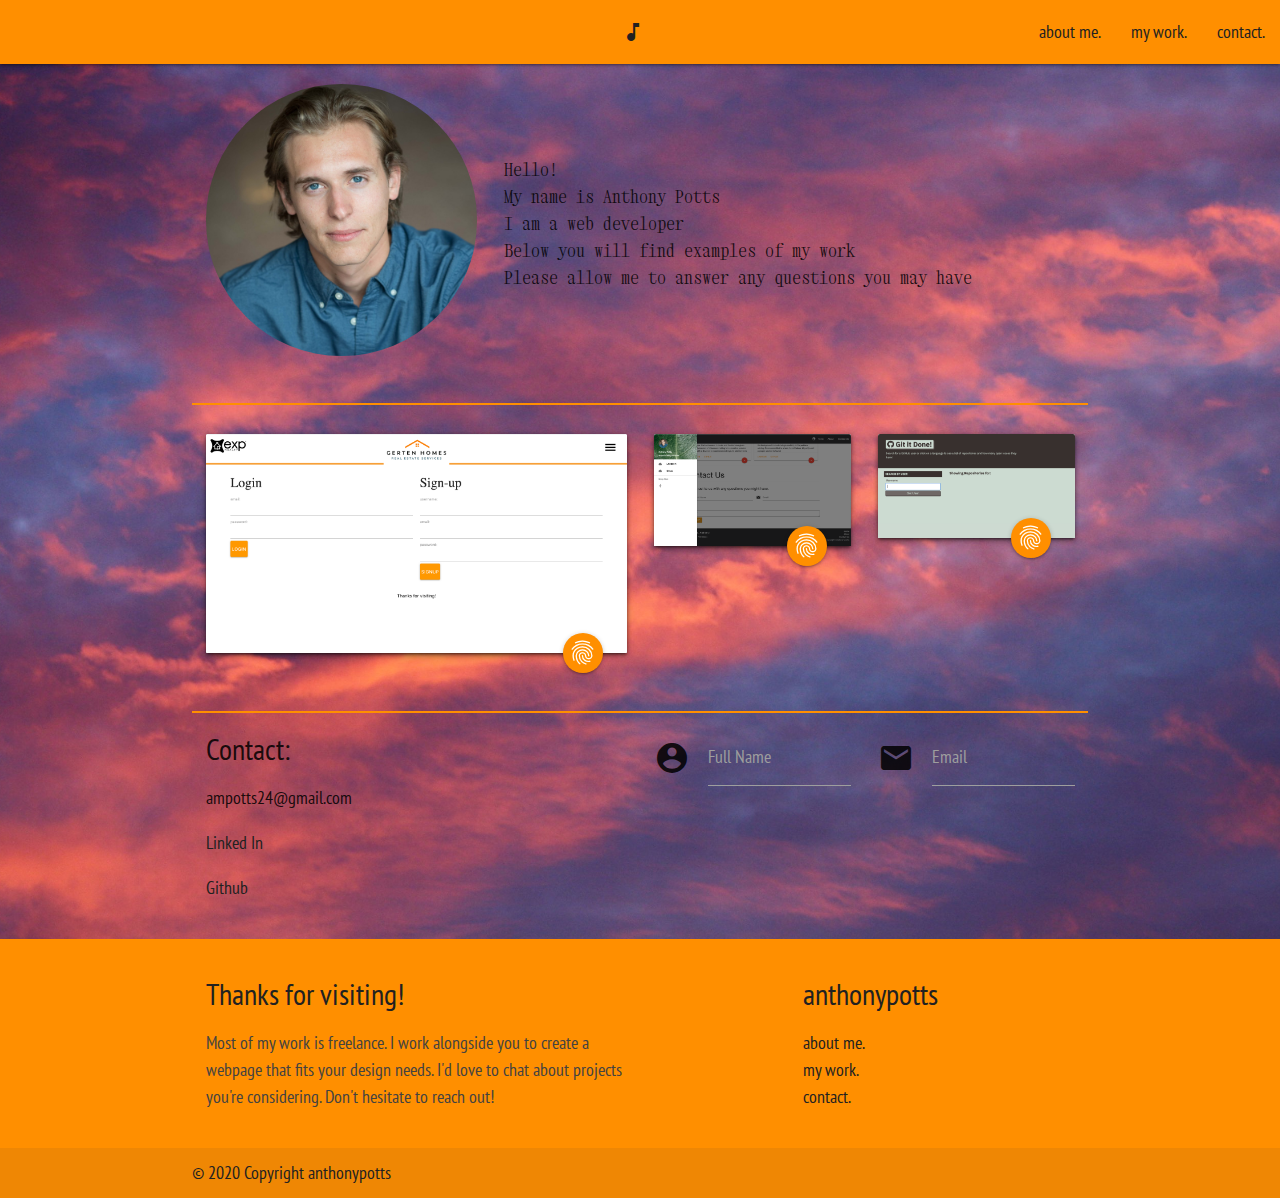
<file: index.html>
<!DOCTYPE html>
<html lang="en">
<head>
    <meta charset="UTF-8">
    <meta name="viewport" content="width=device-width, initial-scale=1.0">
    <link href="https://fonts.googleapis.com/icon?family=Material+Icons" rel="stylesheet">
    <link rel="stylesheet" href="https://cdnjs.cloudflare.com/ajax/libs/materialize/1.0.0/css/materialize.min.css">
    <link rel="stylesheet" href="./assets/css/style.css" />
    <link href="https://fonts.googleapis.com/css2?family=Bebas+Neue&family=PT+Sans+Narrow&family=Xanh+Mono&display=swap" rel="stylesheet">
    <title>anthonypotts</title>
</head>
<body>
    <!--navigation-->
    <nav>
        <div class="nav-wrapper amber darken-3">
            <a href="https://soundcloud.com/jnorthport" class="brand-logo center"><i class="material-icons grey-text text-darken-4">music_note</i></a>
            <ul id="nav-mobile" class="right hide-on-med-and-down">
                <li><a href="#about-me" class="grey-text text-darken-4">about me.</a></li>
                <li><a href="#my-work" class="grey-text text-darken-4">my work.</a></li>
                <li><a href="#contact" class="grey-text text-darken-4">contact.</a></li>
            </ul>
        </div>
    </nav>

    <div class="container about-me">
        <div class="row valign-wrapper" id="about-me">
            <div class="col l4 s2">
                <img src="./assets/images/tony-potts3.jpg" alt="Anthony Potts" class="circle responsive-img"> <!-- notice the "circle" class -->
            </div>
            <div class="col l8 s10 bio-text">
                <!-- <div class="card-panel white"> -->
                    <span>
                        Hello!<br>
                        My name is Anthony Potts<br>
                        I am a web developer<br>
                        Below you will find examples of my work<br>
                        Please allow me to answer any questions you may have<br>
                    </span>
                <!-- </div> -->
            </div>
        </div>
    </div>

    <div class="container my-work" id="my-work">
        <div class="row">
            <div class="col l6 s12">
                <div class="card">
                    <div class="card-image z-depth-2">
                        <img class="materialboxed" width="650" src="./assets/images/gerten-login.png">
                        <!-- <span class="card-title amber-text text-darken-3">Form</span> -->
                        <a class="btn-floating halfway-fab waves-effect waves-light amber darken-3" href="https://gertenhomes.herokuapp.com/index.html"><i class="material-icons">fingerprint</i></a>
                    </div>
                </div>
            </div>

            <div class="col l3 s6">
                <div class="card">
                    <div class="card-image z-depth-2">
                        <img class="materialboxed" width="650" src="./assets/images/pm.png">
                        <!-- <span class="card-title amber-text text-darken-3">Contact Us Page</span> -->
                        <a class="btn-floating halfway-fab waves-effect waves-light amber darken-3" href="https://minnesotanyst.github.io/pm-beta/"><i class="material-icons">fingerprint</i></a>
                    </div>
                </div>
            </div>

            <div class="col l3 s6">
                <div class="card">
                    <div class="card-image z-depth-2">
                        <img class="materialboxed" width="650" src="./assets/images/git-it-done.png">
                        <!-- <span class="card-title amber-text text-darken-3">Web App</span> -->
                        <a class="btn-floating halfway-fab waves-effect waves-light amber darken-3" href="https://anthonypotts.github.io/git-it-done/"><i class="material-icons">fingerprint</i></a>
                    </div>
                </div>
            </div>
        </div>
    </div>

    <div class="container contact" id="contact">
        <div class="row">
            <div class="col l6 s12">
                <h5>Contact:</h5>
                <p>ampotts24@gmail.com</p>
                <p><a href="https://www.linkedin.com/in/anthony-potts-8016b4176/" class="grey-text text-darken-4">Linked In</a></p>
                <p><a href="https://github.com/anthonypotts" class="grey-text text-darken-4">Github</a></p>
            </div>
            <form class="col l6 s12">
                <div class="row">
                    <div class="input-field col s6">
                        <i class="material-icons prefix">account_circle</i>
                        <input id="icon_prefix" type="text" class="validate">
                        <label for="icon_prefix">Full Name</label>
                    </div>
                    <div class="input-field col s6">
                        <i class="material-icons prefix">email</i>
                        <input id="icon_prefix" type="text" class="validate">
                        <label for="icon_prefix">Email</label>
                    </div>
                </div>
            </form>
          </div>
    </div>

    <footer class="page-footer amber darken-3">
        <div class="container">
            <div class="row">
                <div class="col l6 s12">
                    <h5 class="grey-text text-darken-4">Thanks for visiting!</h5>
                    <p class="grey-text text-darken-3">Most of my work is freelance. I work alongside you to create a webpage that fits your design needs. I'd love to chat about projects you're considering. Don't hesitate to reach out!</p>
                </div>
                <div class="col l4 offset-l2 s12">
                    <h5 class="grey-text text-darken-4">anthonypotts</h5>
                    <ul>
                        <li><a class="grey-text text-darken-4" href="#about-me">about me.</a></li>
                        <li><a class="grey-text text-darken-4" href="#my-work">my work.</a></li>
                        <li><a class="grey-text text-darken-4" href="#contact">contact.</a></li>
                    </ul>
                </div>
            </div>
        </div>
        <div class="footer-copyright">
            <div class="container grey-text text-darken-4">
                © 2020 Copyright anthonypotts
            </div>
        </div>
      </footer>



    <script src="https://cdnjs.cloudflare.com/ajax/libs/materialize/1.0.0/js/materialize.min.js"></script>
    <script src="./assets/js/homepage.js"></script>

</body>
</html>
</file>
<file: assets/css/style.css>
:root {
    font-family: 'PT Sans Narrow', sans-serif;
    font-size: large;
}

body {
    background-image: url("../images/sky-at-sunrise.jpg");
    background-size: cover;
    background-position: center;
    background-position: 80%;
}

.nav-wrapper {
    padding-left: 20px;
    /* background-color: #E25F4E; */
}

.about-me {
    padding: 20px 0;
    border-bottom: 2px solid #ff8f00;
    font-family: 'Xanh Mono', monospace;
    font-size: large;
    font-weight: lighter;
}

.my-work {
    padding: 20px 0;
    border-bottom: 2px solid #ff8f00;
}
</file>
